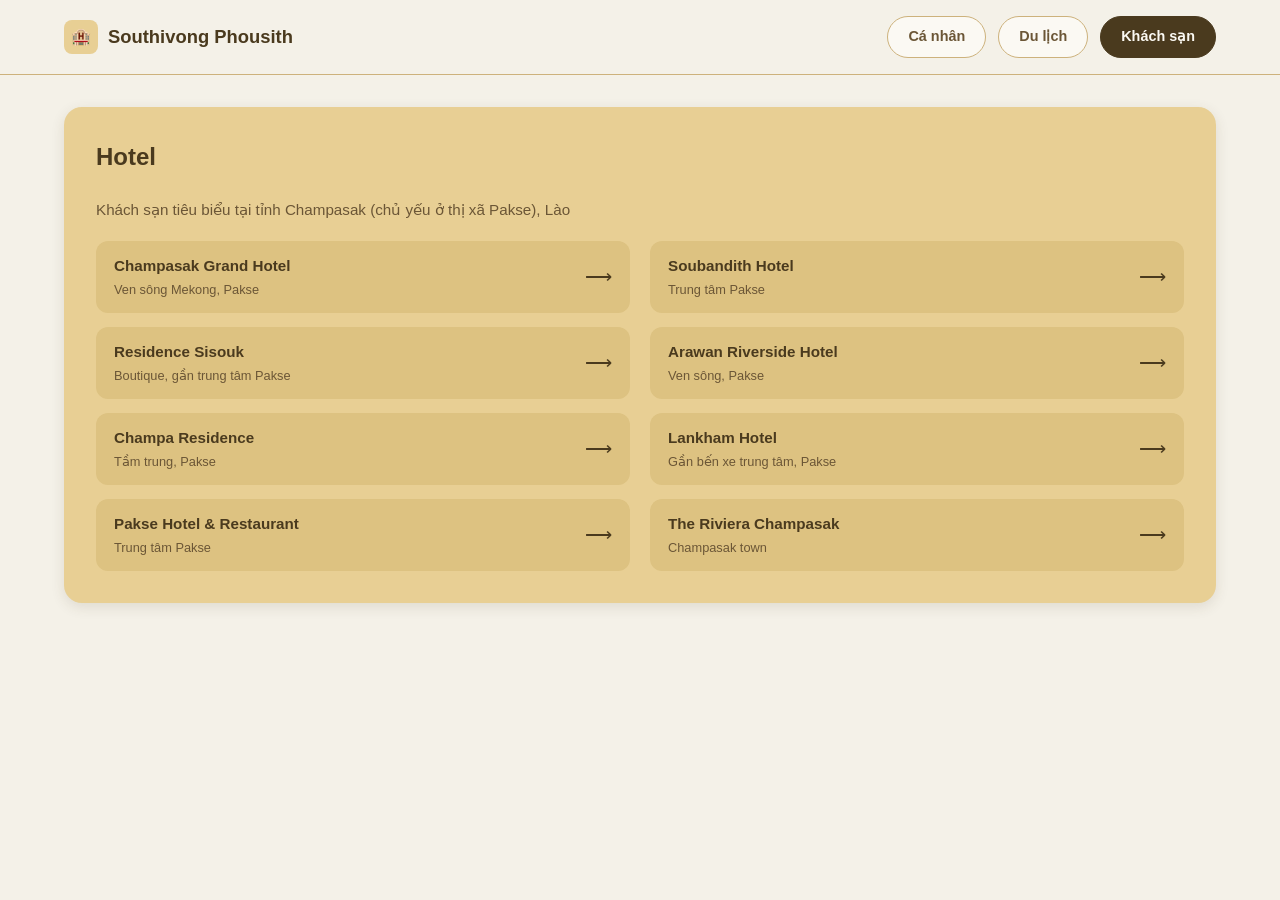
<file: hotel.html>
<!DOCTYPE html>
<html lang="vi">
<head>
  <meta charset="UTF-8">
  <meta name="viewport" content="width=device-width, initial-scale=1.0">
  <title>Khách sạn Champasak | Hotel</title>
  <link rel="stylesheet" href="Style.css">
</head>
<body>

  <header class="site-header">
    <div class="header-inner">
      <div class="logo">
        <span class="logo-badge">🏨</span>
        Southivong Phousith
      </div>

      <button class="menu-toggle" aria-label="Mở menu">
        <span></span><span></span><span></span>
      </button>

      <nav class="nav-buttons">
        <a href="index.html" class="nav-btn">Cá nhân</a>
        <a href="travel.html" class="nav-btn">Du lịch</a>
        <a href="hotel.html" class="nav-btn">Khách sạn</a>
      </nav>
    </div>
  </header>

  <main class="page-wrap">
    <section class="panel">
      <h1 class="panel-title">Hotel</h1>
      <p class="section-subtitle">Khách sạn tiêu biểu tại tỉnh Champasak (chủ yếu ở thị xã Pakse), Lào</p>

      <div class="hotel-grid">

        <a href="#" class="hotel-card" data-modal-trigger
           data-title="Champasak Grand Hotel"
           data-desc="Khách sạn cao cấp bên bờ sông Mekong tại Pakse, phòng nghỉ rộng rãi, view sông đẹp, có hồ bơi, phòng gym và nhiều nhà hàng."
           data-link="https://www.google.com/maps/search/Champasak+Grand+Hotel+Pakse">
          <span class="hotel-info">
            <h3>Champasak Grand Hotel</h3>
            <p>Ven sông Mekong, Pakse</p>
          </span>
          <span class="hotel-arrow">&#10230;</span>
        </a>

        <a href="#" class="hotel-card" data-modal-trigger
           data-title="Soubandith Hotel"
           data-desc="Khách sạn trung tâm Pakse, được nhiều du khách đánh giá cao về vị trí thuận tiện và dịch vụ chu đáo."
           data-link="https://www.google.com/maps/search/Soubandith+Hotel+Pakse">
          <span class="hotel-info">
            <h3>Soubandith Hotel</h3>
            <p>Trung tâm Pakse</p>
          </span>
          <span class="hotel-arrow">&#10230;</span>
        </a>

        <a href="#" class="hotel-card" data-modal-trigger
           data-title="Residence Sisouk"
           data-desc="Khách sạn phong cách boutique ấm cúng, thiết kế mang đậm nét văn hóa Lào, không gian yên tĩnh, gần chợ và trung tâm thành phố."
           data-link="https://www.google.com/maps/search/Residence+Sisouk+Pakse">
          <span class="hotel-info">
            <h3>Residence Sisouk</h3>
            <p>Boutique, gần trung tâm Pakse</p>
          </span>
          <span class="hotel-arrow">&#10230;</span>
        </a>

        <a href="#" class="hotel-card" data-modal-trigger
           data-title="Arawan Riverside Hotel"
           data-desc="Khách sạn view sông Mekong, không gian thoáng đãng, phù hợp cho du khách muốn nghỉ ngơi thư giãn sau hành trình khám phá."
           data-link="https://www.google.com/maps/search/Arawan+Riverside+Hotel+Pakse">
          <span class="hotel-info">
            <h3>Arawan Riverside Hotel</h3>
            <p>Ven sông, Pakse</p>
          </span>
          <span class="hotel-arrow">&#10230;</span>
        </a>

        <a href="#" class="hotel-card" data-modal-trigger
           data-title="Champa Residence"
           data-desc="Lựa chọn tầm trung với phòng ốc sạch sẽ, gọn gàng, nhân viên thân thiện, vị trí thuận tiện di chuyển ra các điểm tham quan."
           data-link="https://www.google.com/maps/search/Champa+Residence+Pakse">
          <span class="hotel-info">
            <h3>Champa Residence</h3>
            <p>Tầm trung, Pakse</p>
          </span>
          <span class="hotel-arrow">&#10230;</span>
        </a>

        <a href="#" class="hotel-card" data-modal-trigger
           data-title="Lankham Hotel"
           data-desc="Khách sạn lâu đời tại Pakse, giá cả phải chăng, gần bến xe và các tuyến di chuyển đi Si Phan Don, Wat Phou."
           data-link="https://www.google.com/maps/search/Lankham+Hotel+Pakse">
          <span class="hotel-info">
            <h3>Lankham Hotel</h3>
            <p>Gần bến xe trung tâm, Pakse</p>
          </span>
          <span class="hotel-arrow">&#10230;</span>
        </a>

        <a href="#" class="hotel-card" data-modal-trigger
           data-title="Pakse Hotel & Restaurant"
           data-desc="Khách sạn kết hợp nhà hàng phục vụ ẩm thực Lào và quốc tế, không gian ấm cúng, phù hợp cho khách công tác lẫn du lịch."
           data-link="https://www.google.com/maps/search/Pakse+Hotel+and+Restaurant">
          <span class="hotel-info">
            <h3>Pakse Hotel &amp; Restaurant</h3>
            <p>Trung tâm Pakse</p>
          </span>
          <span class="hotel-arrow">&#10230;</span>
        </a>

        <a href="#" class="hotel-card" data-modal-trigger
           data-title="The Riviera Champasak"
           data-desc="Khách sạn 3.5 sao với đánh giá cao, đa dạng lựa chọn ẩm thực, phù hợp cho du khách muốn trải nghiệm sự thoải mái tại Champasak."
           data-link="https://www.google.com/maps/search/The+Riviera+Champasak">
          <span class="hotel-info">
            <h3>The Riviera Champasak</h3>
            <p>Champasak town</p>
          </span>
          <span class="hotel-arrow">&#10230;</span>
        </a>

      </div>
    </section>
  </main>

  <div class="modal-overlay" id="detailModal">
    <div class="modal-box">
      <h3 class="modal-title">Tiêu đề</h3>
      <p class="modal-desc">Mô tả chi tiết...</p>
      <a href="#" class="nav-btn modal-link" target="_blank" rel="noopener">Xem trên Google Maps</a>
      <button class="modal-close">Đóng</button>
    </div>
  </div>

  <script src="Script.js"></script>
</body>
</html>
</file>
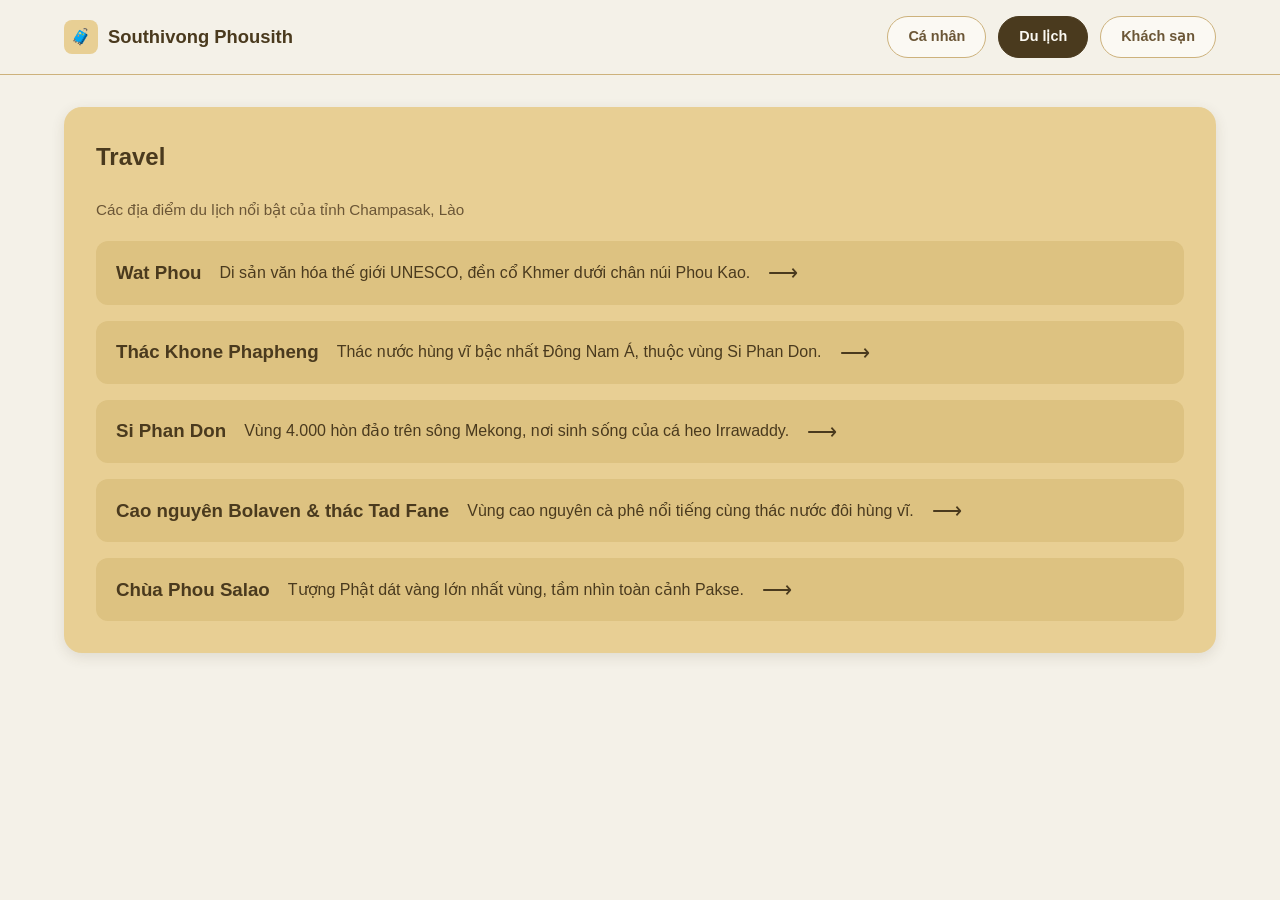
<file: travel.html>
<!DOCTYPE html>
<html lang="vi">
<head>
  <meta charset="UTF-8">
  <meta name="viewport" content="width=device-width, initial-scale=1.0">
  <title>Du lịch Champasak | Travel</title>
  <link rel="stylesheet" href="Style.css">
</head>
<body>

  <header class="site-header">
    <div class="header-inner">
      <div class="logo">
        <span class="logo-badge">🧳</span>
        Southivong Phousith
      </div>

      <button class="menu-toggle" aria-label="Mở menu">
        <span></span><span></span><span></span>
      </button>

      <nav class="nav-buttons">
        <a href="index.html" class="nav-btn">Cá nhân</a>
        <a href="travel.html" class="nav-btn">Du lịch</a>
        <a href="hotel.html" class="nav-btn">Khách sạn</a>
      </nav>
    </div>
  </header>

  <main class="page-wrap">
    <section class="panel">
      <h1 class="panel-title">Travel</h1>
      <p class="section-subtitle">Các địa điểm du lịch nổi bật của tỉnh Champasak, Lào</p>

      <div class="place-list">

        <a href="#" class="place-card" data-modal-trigger
           data-title="Wat Phou"
           data-desc="Quần thể đền cổ hơn 1.000 năm tuổi, di sản văn hóa thế giới UNESCO, nằm dưới chân núi thiêng Phou Kao, mang kiến trúc Khmer gắn liền với Angkor Wat."
           data-link="https://vi.wikipedia.org/wiki/Wat_Phou">
            <h3>Wat Phou</h3>
            <p>Di sản văn hóa thế giới UNESCO, đền cổ Khmer dưới chân núi Phou Kao.</p>
          </span>
          <span class="place-arrow">&#10230;</span>
        </a>

        <a href="#" class="place-card" data-modal-trigger
           data-title="Thác Khone Phapheng"
           data-desc="Thác nước lớn nhất Đông Nam Á theo lưu lượng, nằm trong khu vực Si Phan Don (4.000 đảo), nổi tiếng với dòng nước cuồn cuộn đổ qua các ghềnh đá."
           data-link="https://vi.wikipedia.org/wiki/Th%C3%A1c_Khone_Phapheng">
            <h3>Thác Khone Phapheng</h3>
            <p>Thác nước hùng vĩ bậc nhất Đông Nam Á, thuộc vùng Si Phan Don.</p>
          </span>
          <span class="place-arrow">&#10230;</span>
        </a>

        <a href="#" class="place-card" data-modal-trigger
           data-title="Si Phan Don (4.000 đảo)"
           data-desc="Vùng đảo hoang sơ trên sông Mekong với hơn 4.000 cù lao lớn nhỏ, nơi có thể ngắm cá heo nước ngọt Irrawaddy, thích hợp cho du lịch nghỉ dưỡng chậm rãi."
           data-link="https://vi.wikipedia.org/wiki/Si_Phan_Don">
            <h3>Si Phan Don</h3>
            <p>Vùng 4.000 hòn đảo trên sông Mekong, nơi sinh sống của cá heo Irrawaddy.</p>
          </span>
          <span class="place-arrow">&#10230;</span>
        </a>

        <a href="#" class="place-card" data-modal-trigger
           data-title="Cao nguyên Bolaven & thác Tad Fane"
           data-desc="Cao nguyên nổi tiếng với các đồn điền cà phê và chè, cùng cặp thác nước song sinh Tad Fane đổ từ độ cao ấn tượng giữa rừng nhiệt đới."
           data-link="https://vi.wikipedia.org/wiki/Cao_nguy%C3%AAn_Bolaven">
            <h3>Cao nguyên Bolaven & thác Tad Fane</h3>
            <p>Vùng cao nguyên cà phê nổi tiếng cùng thác nước đôi hùng vĩ.</p>
          </span>
          <span class="place-arrow">&#10230;</span>
        </a>

        <a href="#" class="place-card" data-modal-trigger
           data-title="Chùa Phou Salao"
           data-desc="Ngôi chùa trên đồi tại Pakse, nơi đặt tượng Phật dát vàng lớn nhất khu vực, có thể ngắm toàn cảnh thành phố và sông Mekong từ trên cao."
           data-link="https://vi.wikipedia.org/wiki/Pakse">
            <h3>Chùa Phou Salao</h3>
            <p>Tượng Phật dát vàng lớn nhất vùng, tầm nhìn toàn cảnh Pakse.</p>
          </span>
          <span class="place-arrow">&#10230;</span>
        </a>

      </div>
    </section>
  </main>

  <div class="modal-overlay" id="detailModal">
    <div class="modal-box">
      <h3 class="modal-title">Tiêu đề</h3>
      <p class="modal-desc">Mô tả chi tiết...</p>
      <a href="#" class="nav-btn modal-link" target="_blank" rel="noopener">Xem thêm</a>
      <button class="modal-close">Đóng</button>
    </div>
  </div>

  <script src="Script.js"></script>
</body>
</html>
</file>
<file: Style.css>
:root {
  --bg-page: #f4f1e8;
  --panel: #e8cf94;
  --panel-dark: #ddc281;
  --panel-darker: #d3b56e;
  --ink: #4a3a1e;
  --ink-soft: #6b5636;
  --border: #cdb27c;
  --white: #fbf9f3;
  --avatar-bg: #cfcfcf;
  --accent: #8a5a2b;
  --radius-lg: 18px;
  --radius-md: 12px;
  --radius-pill: 999px;
  --shadow-soft: 0 4px 14px rgba(74, 58, 30, 0.12);
  --shadow-hover: 0 10px 24px rgba(74, 58, 30, 0.18);
  --font-heading: 'Poppins', 'Segoe UI', sans-serif;
  --font-body: 'Inter', 'Segoe UI', sans-serif;
}

* {
  box-sizing: border-box;
  margin: 0;
  padding: 0;
}

html {
  scroll-behavior: smooth;
}

body {
  font-family: var(--font-body);
  background: var(--bg-page);
  color: var(--ink);
  min-height: 100vh;
  line-height: 1.5;
  -webkit-font-smoothing: antialiased;
}

img {
  max-width: 100%;
  display: block;
}

a {
  color: inherit;
  text-decoration: none;
}

ul {
  list-style: none;
}

.site-header {
  position: sticky;
  top: 0;
  z-index: 100;
  background: var(--bg-page);
  border-bottom: 1px solid var(--border);
}

.header-inner {
  max-width: 1200px;
  margin: 0 auto;
  padding: 16px 24px;
  display: flex;
  align-items: center;
  justify-content: space-between;
}

.logo {
  display: flex;
  align-items: center;
  gap: 10px;
  font-family: var(--font-heading);
  font-weight: 700;
  font-size: 1.15rem;
  color: var(--ink);
}

.logo .logo-badge {
  width: 34px;
  height: 34px;
  border-radius: 8px;
  background: var(--panel);
  display: flex;
  align-items: center;
  justify-content: center;
  color: var(--accent);
  font-size: 1rem;
}

.nav-buttons {
  display: flex;
  gap: 12px;
}

.nav-btn {
  padding: 9px 20px;
  border-radius: var(--radius-pill);
  border: 1.5px solid var(--border);
  background: var(--white);
  color: var(--ink-soft);
  font-size: 0.9rem;
  font-weight: 600;
  cursor: pointer;
  transition: transform 0.18s ease, background 0.18s ease, color 0.18s ease, box-shadow 0.18s ease;
  white-space: nowrap;
}

.nav-btn:hover {
  background: var(--panel);
  color: var(--ink);
  transform: translateY(-2px);
  box-shadow: var(--shadow-soft);
}

.nav-btn.active {
  background: var(--ink);
  color: var(--white);
  border-color: var(--ink);
}

.menu-toggle {
  display: none;
  flex-direction: column;
  gap: 5px;
  background: none;
  border: none;
  cursor: pointer;
  padding: 6px;
}

.menu-toggle span {
  width: 26px;
  height: 3px;
  border-radius: 3px;
  background: var(--ink);
  transition: transform 0.3s ease, opacity 0.3s ease;
}

.menu-toggle.open span:nth-child(1) {
  transform: translateY(8px) rotate(45deg);
}
.menu-toggle.open span:nth-child(2) {
  opacity: 0;
}
.menu-toggle.open span:nth-child(3) {
  transform: translateY(-8px) rotate(-45deg);
}

.page-wrap {
  max-width: 1200px;
  margin: 0 auto;
  padding: 32px 24px 80px;
}

.panel {
  background: var(--panel);
  border-radius: var(--radius-lg);
  padding: 32px;
  box-shadow: var(--shadow-soft);
  animation: fadeInUp 0.6s ease both;
}

.panel-title {
  font-family: var(--font-heading);
  font-size: 1.5rem;
  font-weight: 700;
  margin-bottom: 24px;
  color: var(--ink);
}

@keyframes fadeInUp {
  from {
    opacity: 0;
    transform: translateY(16px);
  }
  to {
    opacity: 1;
    transform: translateY(0);
  }
}

.profile-grid {
  display: grid;
  grid-template-columns: 220px 1fr;
  gap: 32px;
}

.profile-side {
  display: flex;
  flex-direction: column;
  gap: 20px;
  align-items: center;
}

.avatar-circle {
  width: 130px;
  height: 130px;
  border-radius: 50%;
  background: var(--avatar-bg);
  display: flex;
  align-items: center;
  justify-content: center;
  color: #666;
  font-weight: 600;
  font-size: 0.95rem;
  border: 3px solid var(--white);
  box-shadow: var(--shadow-soft);
  overflow: hidden;
  transition: transform 0.3s ease;
}

.avatar-circle:hover {
  transform: scale(1.05) rotate(-2deg);
}

.avatar-circle img {
  width: 100%;
  height: 100%;
  object-fit: cover;
}

.skills-box {
  width: 100%;
  background: var(--panel-dark);
  border-radius: var(--radius-md);
  padding: 16px;
}

.skills-box h3 {
  font-size: 0.85rem;
  letter-spacing: 0.06em;
  text-transform: uppercase;
  margin-bottom: 10px;
  color: var(--ink);
}

.skills-box ul li {
  font-size: 0.85rem;
  padding: 3px 0;
  color: var(--ink-soft);
  position: relative;
  padding-left: 14px;
}

.skills-box ul li::before {
  content: "•";
  position: absolute;
  left: 0;
  color: var(--accent);
}

.profile-main h2 {
  font-family: var(--font-heading);
  font-size: 1.4rem;
  margin-bottom: 10px;
  letter-spacing: 0.01em;
}

.profile-meta {
  font-size: 0.92rem;
  color: var(--ink-soft);
  margin-bottom: 4px;
}

.profile-meta span {
  font-weight: 600;
  color: var(--ink);
}

.info-box {
  margin-top: 20px;
  background: var(--panel-dark);
  border-radius: var(--radius-md);
  padding: 20px;
  transition: box-shadow 0.25s ease, transform 0.25s ease;
}

.info-box:hover {
  box-shadow: var(--shadow-hover);
  transform: translateY(-2px);
}

.info-box h4 {
  font-size: 0.85rem;
  text-transform: uppercase;
  letter-spacing: 0.05em;
  margin-bottom: 8px;
  color: var(--accent);
}

.info-box p {
  font-size: 0.93rem;
  color: var(--ink);
}

/* =========================================================
   TRANG 2 — TRAVEL CARDS (danh sách địa điểm du lịch)
   ========================================================= */
.section-subtitle {
  font-size: 0.95rem;
  color: var(--ink-soft);
  margin-bottom: 20px;
}

.place-list {
  display: flex;
  flex-direction: column;
  gap: 16px;
}

.place-card {
  display: flex;
  align-items: center;
  gap: 18px;
  background: var(--panel-dark);
  border-radius: var(--radius-md);
  padding: 16px 20px;
  cursor: pointer;
  text-decoration: none;
  color: inherit;
  transition: transform 0.25s ease, box-shadow 0.25s ease, background 0.25s ease;
  position: relative;
  overflow: hidden;
}

.place-card::after {
  content: "";
  position: absolute;
  inset: 0;
  background: linear-gradient(120deg, transparent, rgba(255, 255, 255, 0.25), transparent);
  transform: translateX(-120%);
  transition: transform 0.6s ease;
}

.place-card:hover::after {
  transform: translateX(120%);
}

.place-card:hover {
  transform: translateY(-3px);
  box-shadow: var(--shadow-hover);
  background: var(--panel-darker);
}

.place-thumb {
  width: 56px;
  height: 56px;
  border-radius: 50%;
  background: var(--avatar-bg);
  flex-shrink: 0;
  display: flex;
  align-items: center;
  justify-content: center;
  overflow: hidden;
  font-size: 0.72rem;
  color: #666;
  font-weight: 600;
}

.place-thumb img {
  width: 100%;
  height: 100%;
  object-fit: cover;
}

.place-info {
  flex: 1;
  min-width: 0;
}

.place-info h3 {
  font-size: 1.02rem;
  font-weight: 700;
  margin-bottom: 3px;
}

.place-info p {
  font-size: 0.85rem;
  color: var(--ink-soft);
  overflow: hidden;
  text-overflow: ellipsis;
  display: -webkit-box;
  -webkit-line-clamp: 2;
  -webkit-box-orient: vertical;
}

.place-arrow {
  font-size: 1.3rem;
  color: var(--ink);
  transition: transform 0.25s ease;
  flex-shrink: 0;
}

.place-card:hover .place-arrow {
  transform: translateX(6px);
}

/* =========================================================
   TRANG 3 — HOTEL GRID
   ========================================================= */
.hotel-grid {
  display: grid;
  grid-template-columns: repeat(2, 1fr);
  gap: 14px 20px;
}

.hotel-card {
  display: flex;
  align-items: center;
  justify-content: space-between;
  gap: 14px;
  background: var(--panel-dark);
  border-radius: var(--radius-md);
  padding: 14px 18px;
  cursor: pointer;
  text-decoration: none;
  color: inherit;
  transition: transform 0.25s ease, box-shadow 0.25s ease, background 0.25s ease;
}

.hotel-card:hover {
  transform: translateY(-3px) scale(1.01);
  box-shadow: var(--shadow-hover);
  background: var(--panel-darker);
}

.hotel-info h3 {
  font-size: 0.95rem;
  font-weight: 700;
  margin-bottom: 2px;
}

.hotel-info p {
  font-size: 0.8rem;
  color: var(--ink-soft);
}

.hotel-arrow {
  font-size: 1.2rem;
  transition: transform 0.25s ease;
  flex-shrink: 0;
}

.hotel-card:hover .hotel-arrow {
  transform: translateX(5px);
}

.modal-overlay {
  position: fixed;
  inset: 0;
  background: rgba(35, 27, 12, 0.55);
  display: flex;
  align-items: center;
  justify-content: center;
  z-index: 200;
  opacity: 0;
  pointer-events: none;
  transition: opacity 0.25s ease;
  padding: 20px;
}

.modal-overlay.show {
  opacity: 1;
  pointer-events: auto;
}

.modal-box {
  background: var(--white);
  border-radius: var(--radius-lg);
  padding: 28px;
  max-width: 420px;
  width: 100%;
  box-shadow: var(--shadow-hover);
  transform: translateY(20px) scale(0.97);
  transition: transform 0.3s ease;
}

.modal-overlay.show .modal-box {
  transform: translateY(0) scale(1);
}

.modal-box h3 {
  font-family: var(--font-heading);
  font-size: 1.2rem;
  margin-bottom: 10px;
  color: var(--ink);
}

.modal-box p {
  font-size: 0.92rem;
  color: var(--ink-soft);
  margin-bottom: 18px;
}

.modal-close {
  display: inline-block;
  padding: 8px 18px;
  border-radius: var(--radius-pill);
  background: var(--panel);
  border: none;
  font-weight: 600;
  cursor: pointer;
  transition: background 0.2s ease;
}

.modal-close:hover {
  background: var(--panel-darker);
}

.site-footer {
  text-align: center;
  padding: 24px;
  font-size: 0.82rem;
  color: var(--ink-soft);
}

@media (max-width: 900px) {
  .profile-grid {
    grid-template-columns: 1fr;
  }

  .profile-side {
    flex-direction: row;
    align-items: flex-start;
    justify-content: center;
    flex-wrap: wrap;
  }

  .skills-box {
    width: auto;
    flex: 1;
    min-width: 220px;
  }

  .hotel-grid {
    grid-template-columns: 1fr;
  }
}

@media (max-width: 640px) {
  .header-inner {
    padding: 14px 18px;
  }

  .menu-toggle {
    display: flex;
  }

  .nav-buttons {
    position: absolute;
    top: 100%;
    left: 0;
    right: 0;
    background: var(--bg-page);
    flex-direction: column;
    padding: 14px 18px;
    gap: 10px;
    border-bottom: 1px solid var(--border);
    display: none;
  }

  .nav-buttons.open {
    display: flex;
  }

  .nav-btn {
    width: 100%;
    text-align: center;
  }

  .panel {
    padding: 20px;
  }

  .profile-side {
    flex-direction: column;
    align-items: center;
  }

  .page-wrap {
    padding: 20px 16px 60px;
  }
}
</file>
